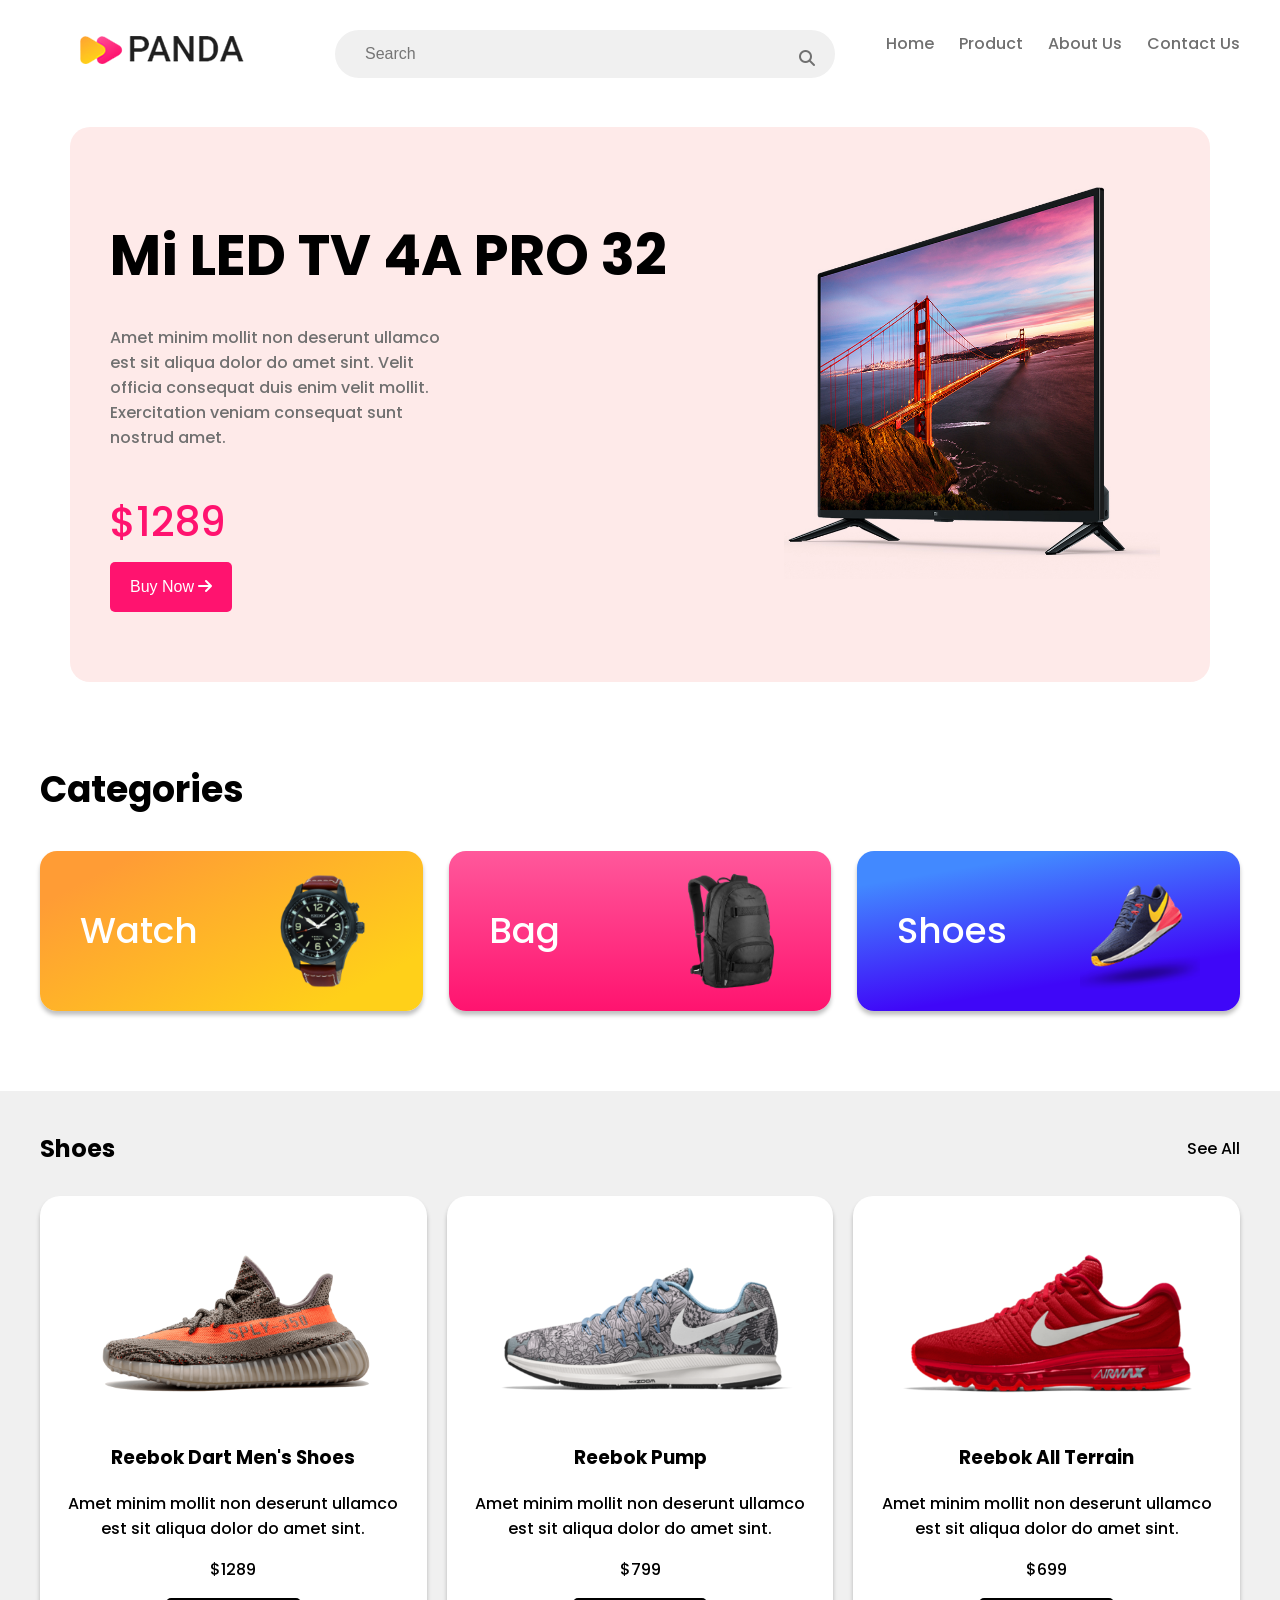
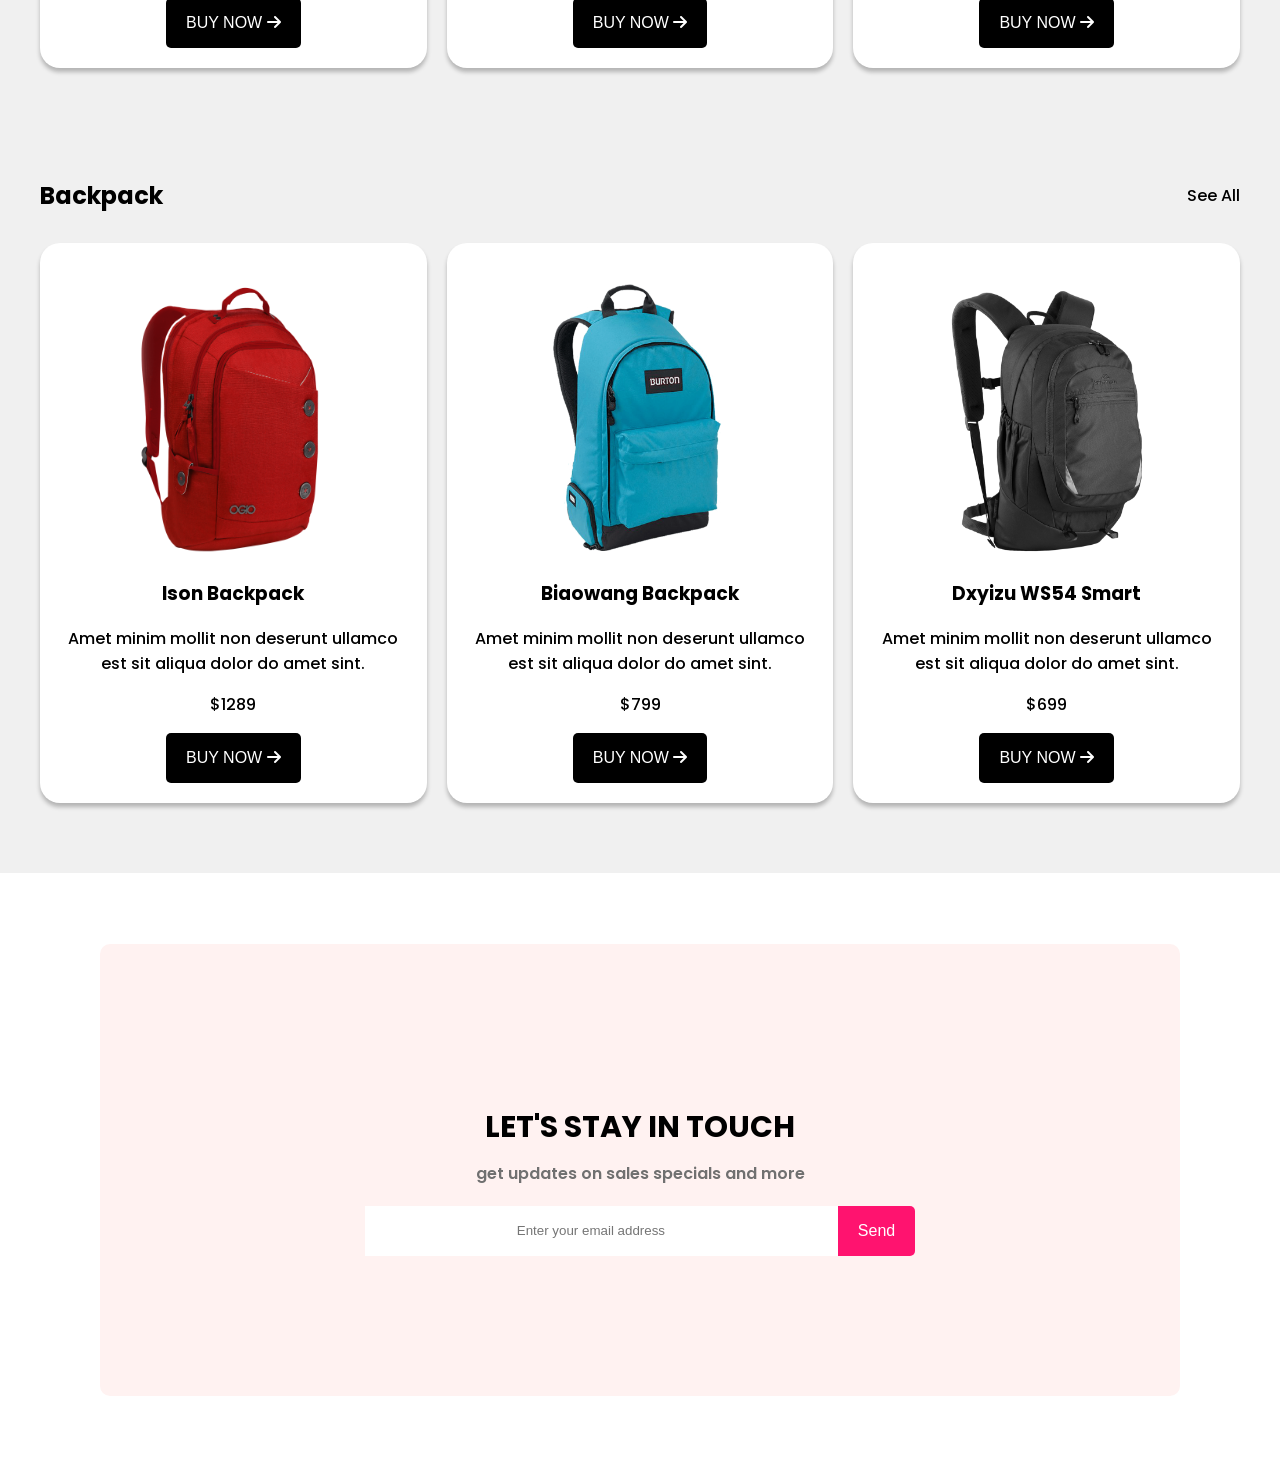
<file: index.html>
<!DOCTYPE html>
<html lang="en">
<head>
    <meta charset="UTF-8">
    <meta name="viewport" content="width=device-width, initial-scale=1.0">
    <title>Selling Website</title>
    <link rel="preconnect" href="https://fonts.googleapis.com">
<link rel="preconnect" href="https://fonts.gstatic.com" crossorigin>
<link href="https://fonts.googleapis.com/css2?family=Poppins:ital,wght@0,100;0,200;0,300;0,400;0,500;0,600;0,700;0,800;0,900;1,100;1,200;1,300;1,400;1,500;1,600;1,700;1,800;1,900&display=swap" rel="stylesheet">
    <link rel="stylesheet" href="styles.css">
    <link rel="stylesheet" href="https://cdnjs.cloudflare.com/ajax/libs/font-awesome/6.7.2/css/all.min.css" integrity="sha512-Evv84Mr4kqVGRNSgIGL/F/aIDqQb7xQ2vcrdIwxfjThSH8CSR7PBEakCr51Ck+w+/U6swU2Im1vVX0SVk9ABhg==" crossorigin="anonymous" referrerpolicy="no-referrer" />
</head>
<body class="poppins-medium">
    <header>
        <section>
            <nav class="container">
                <figure>
                    <img src="./assets/images/logo.png" alt="Logo">
                </figure>
                <div class="search-container">
                    <input type="search" class="search" name="search" id="" placeholder="Search ">  
                    <i class="fa-solid fa-magnifying-glass"></i>    
                </div>
                    <div class="links">
                        <a href="">Home</a>
                        <a href="">Product</a>
                        <a href="">About Us</a>
                        <a href="">Contact Us</a>
                </div>
            </nav>      
        </section>
        <section class="banner">
            <div>
                <h1 class="title">Mi LED TV 4A PRO 32</h1>
                <p class="subtitle ">Amet minim mollit non deserunt ullamco est sit aliqua dolor do amet sint. Velit officia consequat duis enim velit mollit. Exercitation veniam consequat sunt nostrud amet.</p>
                <p class="price ">$1289</p>
                <button class="btn">Buy Now    <i class="fa-solid fa-arrow-right"></i></button>

            </div>
            <div>
                <img class="banner-img" src="./assets/images/banner-images/tv.png" alt="Banner Image">
            </div>
        </section>
    </header>
    <main>
        <h1 class="categories-title container">Categories</h1>
        <section class="categories container text-decoration">
            <div class="watch section">
                <a href="" class="text-decoration">Watch</a>
                <img src="./assets/images/categories/watch.png" alt="Watch">
            </div>
            <div class="bag section">
                <a href="" class="text-decoration">Bag</a>
                <img src="./assets/images/categories/bag.png" alt="Bag">
            </div>
            <div class="shoes section">
                <a href="" class="text-decoration">Shoes</a>
                <img src="./assets/images/categories/shoes.png" alt="Shoes">
            </div>
        </section>
        <section class="shoes-section ">
            <div class="shoes-title-container container">
                <h2 class="shoe-main-title">Shoes</h2>
                <p class="see all">See All</p>    
            </div>
            <div class="shoes-up container">
                <div class="shoes-fr">
                    <img src="./assets/images/shoes/shoe-1.png" alt="" class="shoe"></img>
                    <h3 class="shoe-title">Reebok Dart Men's Shoes</h3>
                    <p class="shoe-description">Amet minim mollit non deserunt ullamco est sit aliqua dolor do amet sint. </p>
                    <p class="shoe-price">$1289</p>
                    <button class="shoe-btn btn">BUY NOW                    <i class="fa-solid fa-arrow-right"></i></button>
                </div>
                <div class="shoes-fr">
                    <img src="./assets/images/shoes/shoe-2.png" alt="" class="shoe"></img>
                    <h3 class="shoe-title">Reebok Pump</h3>
                    <p class="shoe-description">Amet minim mollit non deserunt ullamco est sit aliqua dolor do amet sint. </p>
                    <p class="shoe-price">$799</p>
                    <button class="shoe-btn btn">BUY NOW                     <i class="fa-solid fa-arrow-right"></i></button>
                </div>
                <div class="shoes-fr">
                    <img src="./assets/images/shoes/shoe-3.png" alt="" class="shoe"></img>
                    <h3 class="shoe-title">Reebok All Terrain</h3>
                    <p class="shoe-description">Amet minim mollit non deserunt ullamco est sit aliqua dolor do amet sint. </p>
                    <p class="shoe-price">$699</p>
                    <button class="shoe-btn btn">BUY NOW                    <i class="fa-solid fa-arrow-right"></i></button>
                </div>
            </div>

        </section>

        <section class="shoes-section bag-section">
            <div class="shoes-title-container container">
                <h2 class="shoe-main-title">Backpack</h2>
                <p class="see all">See All</p>    
            </div>
            <div class="shoes-up container backpack-section">
                <div class="shoes-fr">
                    <img src="./assets/images/bags/bag-1.png" alt="" class="shoe"></img>
                    <h3 class="shoe-title">Ison Backpack</h3>
                    <p class="shoe-description">Amet minim mollit non deserunt ullamco est sit aliqua dolor do amet sint. </p>
                    <p class="shoe-price">$1289</p>
                    <button class="shoe-btn btn">BUY NOW                    <i class="fa-solid fa-arrow-right"></i></button>
                </div>
                <div class="shoes-fr">
                    <img src="./assets/images/bags/bag-2.png" alt="" class="shoe"></img>
                    <h3 class="shoe-title">Biaowang Backpack</h3>
                    <p class="shoe-description">Amet minim mollit non deserunt ullamco est sit aliqua dolor do amet sint. </p>
                    <p class="shoe-price">$799</p>
                    <button class="shoe-btn btn">BUY NOW                     <i class="fa-solid fa-arrow-right"></i></button>
                </div>
                <div class="shoes-fr">
                    <img src="./assets/images/bags/bag-3.png" alt="" class="shoe"></img>
                    <h3 class="shoe-title">Dxyizu WS54 Smart</h3>
                    <p class="shoe-description">Amet minim mollit non deserunt ullamco est sit aliqua dolor do amet sint. </p>
                    <p class="shoe-price">$699</p>
                    <button class="shoe-btn btn">BUY NOW                    <i class="fa-solid fa-arrow-right"></i></button>
                </div>
            </div>
        </section>
    </main>
    <footer class="footer center">
        <h1 class="footer-title">LET'S STAY IN TOUCH</h1>
        <h4 class="footer-sub-title">get updates on sales specials and more</h4>
        <div class="footer-input">
            <input type="email" name="" id="" placeholder="Enter your email address">
            <button class="btn">Send</button>
        </div> 
    </footer>
</body>
</html
</file>
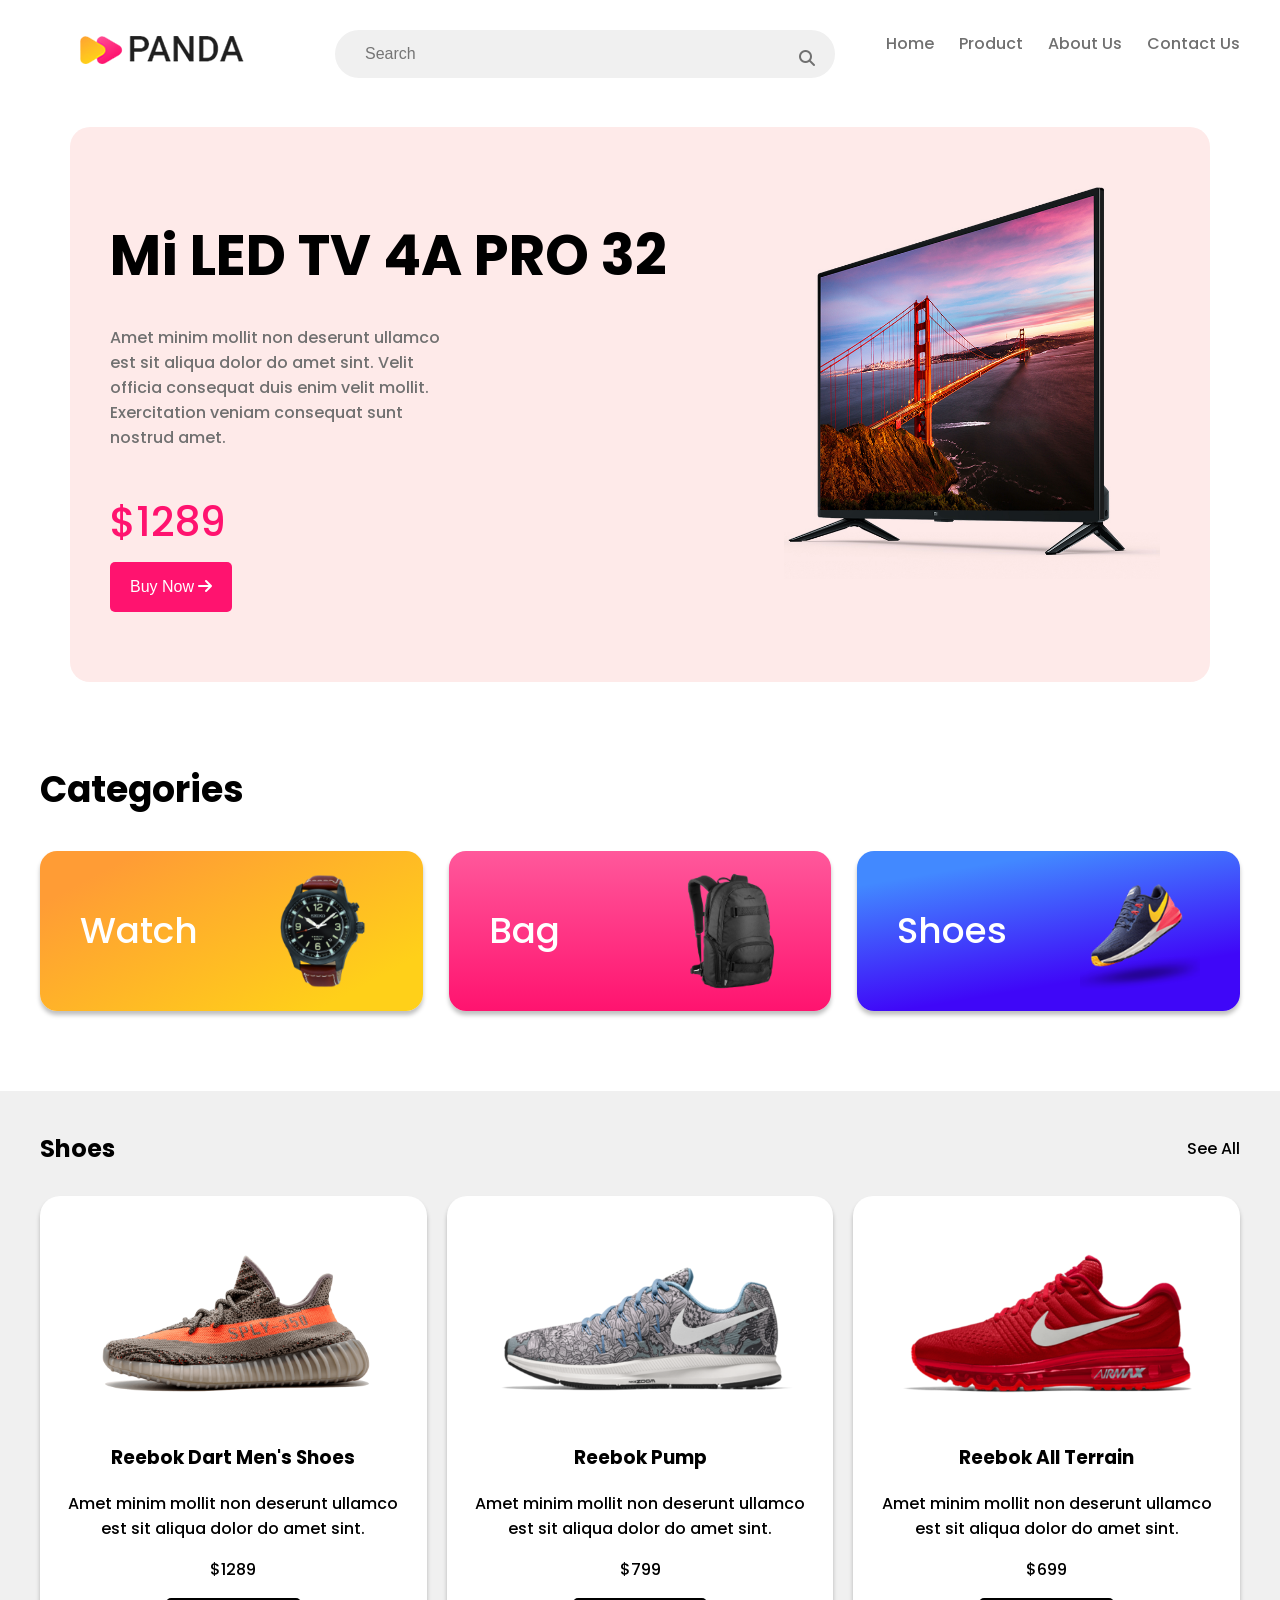
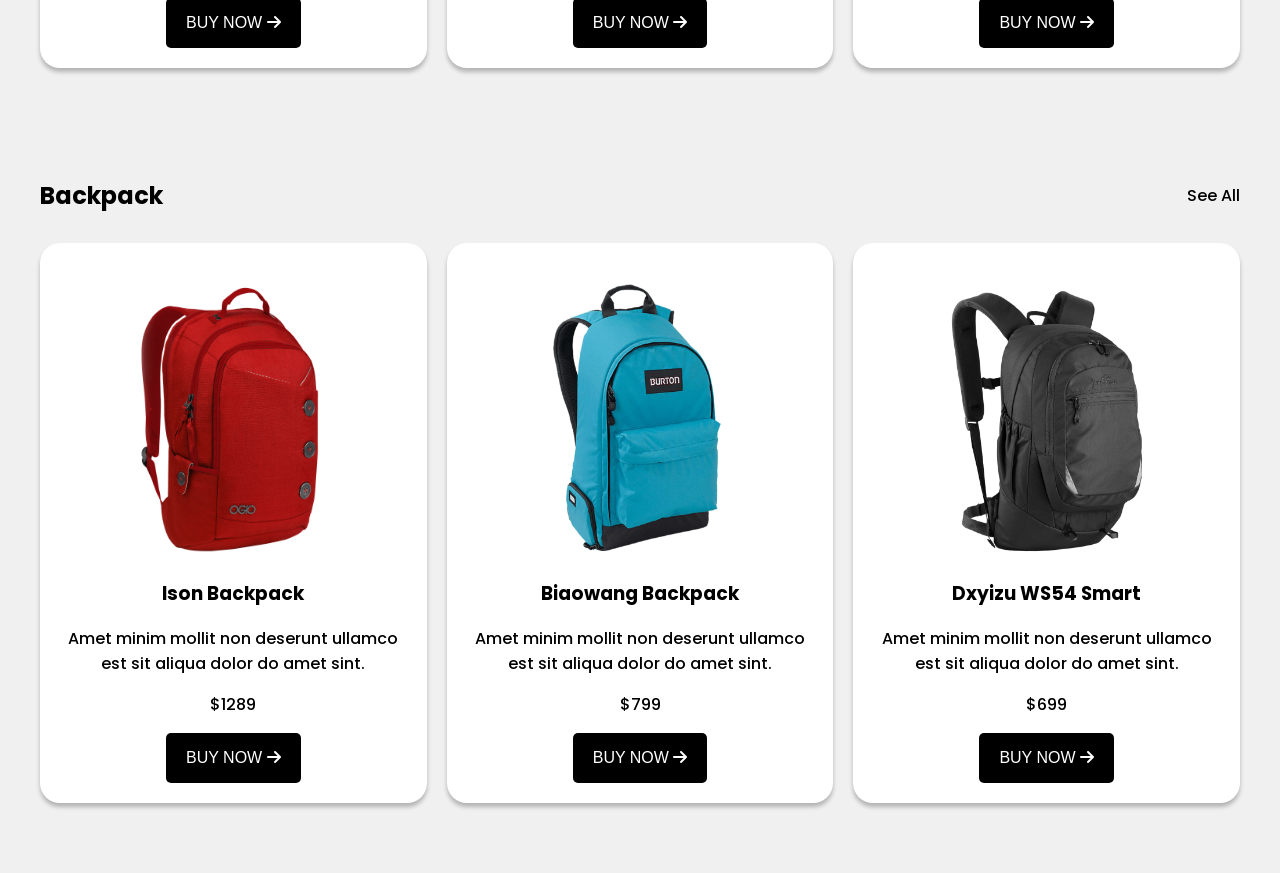
<file: main.html>
<!DOCTYPE html>
<html lang="en">
<head>
    <meta charset="UTF-8">
    <meta name="viewport" content="width=device-width, initial-scale=1.0">
    <title>Selling Website</title>
    <link rel="preconnect" href="https://fonts.googleapis.com">
<link rel="preconnect" href="https://fonts.gstatic.com" crossorigin>
<link href="https://fonts.googleapis.com/css2?family=Poppins:ital,wght@0,100;0,200;0,300;0,400;0,500;0,600;0,700;0,800;0,900;1,100;1,200;1,300;1,400;1,500;1,600;1,700;1,800;1,900&display=swap" rel="stylesheet">
    <link rel="stylesheet" href="styles.css">
    <link rel="stylesheet" href="https://cdnjs.cloudflare.com/ajax/libs/font-awesome/6.7.2/css/all.min.css" integrity="sha512-Evv84Mr4kqVGRNSgIGL/F/aIDqQb7xQ2vcrdIwxfjThSH8CSR7PBEakCr51Ck+w+/U6swU2Im1vVX0SVk9ABhg==" crossorigin="anonymous" referrerpolicy="no-referrer" />
</head>
<body class="poppins-medium">
    <header>
        <section>
            <nav class="container">
                <figure>
                    <img src="./assets/images/logo.png" alt="Logo">
                </figure>
                <div class="search-container">
                    <input type="search" class="search" name="search" id="" placeholder="Search ">  
                    <i class="fa-solid fa-magnifying-glass"></i>    
                </div>
                    <div class="links">
                        <a href="">Home</a>
                        <a href="">Product</a>
                        <a href="">About Us</a>
                        <a href="">Contact Us</a>
                </div>
            </nav>      
        </section>
        <section class="banner">
            <div>
                <h1 class="title">Mi LED TV 4A PRO 32</h1>
                <p class="subtitle ">Amet minim mollit non deserunt ullamco est sit aliqua dolor do amet sint. Velit officia consequat duis enim velit mollit. Exercitation veniam consequat sunt nostrud amet.</p>
                <p class="price ">$1289</p>
                <button class="btn">Buy Now    <i class="fa-solid fa-arrow-right"></i></button>

            </div>
            <div>
                <img class="banner-img" src="/assets/images/banner-images/tv.png" alt="Banner Image">
            </div>
        </section>
    </header>
    <main>
        <h1 class="categories-title container">Categories</h1>
        <section class="categories container text-decoration">
            <div class="watch section">
                <a href="" class="text-decoration">Watch</a>
                <img src="/assets/images/categories/watch.png" alt="Watch">
            </div>
            <div class="bag section">
                <a href="" class="text-decoration">Bag</a>
                <img src="/assets/images/categories/bag.png" alt="Bag">
            </div>
            <div class="shoes section">
                <a href="" class="text-decoration">Shoes</a>
                <img src="/assets/images/categories/shoes.png" alt="Shoes">
            </div>
        </section>
        <section class="shoes-section ">
            <div class="shoes-title-container container">
                <h2 class="shoe-main-title">Shoes</h2>
                <p class="see all">See All</p>    
            </div>
            <div class="shoes-up container">
                <div class="shoes-fr">
                    <img src="./assets/images/shoes/shoe-1.png" alt="" class="shoe"></img>
                    <h3 class="shoe-title">Reebok Dart Men's Shoes</h3>
                    <p class="shoe-description">Amet minim mollit non deserunt ullamco est sit aliqua dolor do amet sint. </p>
                    <p class="shoe-price">$1289</p>
                    <button class="shoe-btn btn">BUY NOW                    <i class="fa-solid fa-arrow-right"></i></button>
                </div>
                <div class="shoes-fr">
                    <img src="./assets/images/shoes/shoe-2.png" alt="" class="shoe"></img>
                    <h3 class="shoe-title">Reebok Pump</h3>
                    <p class="shoe-description">Amet minim mollit non deserunt ullamco est sit aliqua dolor do amet sint. </p>
                    <p class="shoe-price">$799</p>
                    <button class="shoe-btn btn">BUY NOW                     <i class="fa-solid fa-arrow-right"></i></button>
                </div>
                <div class="shoes-fr">
                    <img src="./assets/images/shoes/shoe-3.png" alt="" class="shoe"></img>
                    <h3 class="shoe-title">Reebok All Terrain</h3>
                    <p class="shoe-description">Amet minim mollit non deserunt ullamco est sit aliqua dolor do amet sint. </p>
                    <p class="shoe-price">$699</p>
                    <button class="shoe-btn btn">BUY NOW                    <i class="fa-solid fa-arrow-right"></i></button>
                </div>
            </div>

        </section>

        <section class="shoes-section bag-section">
            <div class="shoes-title-container container">
                <h2 class="shoe-main-title">Backpack</h2>
                <p class="see all">See All</p>    
            </div>
            <div class="shoes-up container backpack-section">
                <div class="shoes-fr">
                    <img src="./assets/images/bags/bag-1.png" alt="" class="shoe"></img>
                    <h3 class="shoe-title">Ison Backpack</h3>
                    <p class="shoe-description">Amet minim mollit non deserunt ullamco est sit aliqua dolor do amet sint. </p>
                    <p class="shoe-price">$1289</p>
                    <button class="shoe-btn btn">BUY NOW                    <i class="fa-solid fa-arrow-right"></i></button>
                </div>
                <div class="shoes-fr">
                    <img src="./assets/images/bags/bag-2.png" alt="" class="shoe"></img>
                    <h3 class="shoe-title">Biaowang Backpack</h3>
                    <p class="shoe-description">Amet minim mollit non deserunt ullamco est sit aliqua dolor do amet sint. </p>
                    <p class="shoe-price">$799</p>
                    <button class="shoe-btn btn">BUY NOW                     <i class="fa-solid fa-arrow-right"></i></button>
                </div>
                <div class="shoes-fr">
                    <img src="./assets/images/bags/bag-3.png" alt="" class="shoe"></img>
                    <h3 class="shoe-title">Dxyizu WS54 Smart</h3>
                    <p class="shoe-description">Amet minim mollit non deserunt ullamco est sit aliqua dolor do amet sint. </p>
                    <p class="shoe-price">$699</p>
                    <button class="shoe-btn btn">BUY NOW                    <i class="fa-solid fa-arrow-right"></i></button>
                </div>
            </div>
        </section>
    </main>
    <footer>

    </footer>
</body>
</html
</file>
<file: styles.css>
.poppins-medium {
    font-weight: 500;
    font-family: "Poppins", sans-serif;
    font-style: normal;
}


body{
    background-color: white;
    margin: auto;
}

/* Banner */
.container{
    max-width: 1200px;
    margin: 0 auto;
    padding: 20px;
}

.search{
    border-radius: 66px;
    padding: 15px 30px;
    border: none;
    background-color: #f0f0f0;
    width: 500px;
    font-size: 16px;
}

nav{
    display: flex; 
    gap: 20px;
    justify-content: space-between;
    align-items: center;
    margin-top: 40px;
    margin-bottom: 40px;
    margin-inline: 0 auto;
}

nav a{
    text-decoration: none;
    color: #707070;
}

.text-decoration{
    text-decoration: none;
}

.links{
    padding-bottom: 20px;
    display: flex;
    gap: 25px;
}

.banner{
    display: flex;
    background-color: #FEEAE9;
    padding-top: 40px;
    padding-bottom: 70px;
    padding-inline: 40px;
    gap: 20px;
    margin-top: 20px;
    margin-inline: 70px;
    border-radius: 20px;
}

.subtitle{
    font-size: 16px;
    color: #707070;
    margin-top: -20px;
    margin-right: 310px;
}

.banner-img{
    
    max-height: 402px;
    max-width: 378px;
    justify-content: center;
    align-items: center;
    padding: 10px;
}

.title{
  font-size: 56px;
}

.price{
  color: #FF136F;
  font-size: 41px;
  margin-bottom: 10px;
}

.btn{
    background-color: #FF136F;
    color: white;
    padding: 16px 20px;
    border: none;
    border-radius: 5px;
    font-size: 16px;
    cursor: pointer;
}

.search-container{
    position: relative;
}

nav i{
    position: absolute;
    top: 20px;
    right: 20px;
    color: #707070;
}

/* Categories */
.categories-title{
    font-size: 36px;
    margin-top: 60px;
    margin-bottom: -30px;
    font-weight: 600px;
}

.categories{
    display: flex;
    justify-content: space-between;
    align-items: center;
    margin-bottom: 40px;
    gap: 26px;
}

.section{
  display: flex;
  background-color: #FF136F;
  border-radius: 17px;
  width: 33%;
  justify-content: space-between;
  align-items: center;
  padding: 20px 40px;
  margin-top: 24px;
  color: white;
  font-size: 17px;
}

.categories img{
    max-width: 120px;
    max-height: 120px;
}

.categories a{
  color: white;
  font-size: 36px;
}

.watch{
  border: none;
  box-shadow: 0px 4px 4px 0px rgba(0, 0, 0, 0.25);
  background: linear-gradient(151.85deg, rgb(255, 156, 53) 14.537%,rgb(255, 208, 25) 84.486%);
}

.bag{
  border: none;
  box-shadow: 0px 4px 4px 0px rgba(0, 0, 0, 0.25);
  background: linear-gradient(180.00deg, rgb(255, 88, 155) -0.006%,rgb(255, 19, 111) 99.994%);
}

.shoes{
  border: none;
  box-shadow: 0px 4px 4px 0px rgba(0, 0, 0, 0.25);
  background: linear-gradient(170.38deg, rgb(66, 137, 255) 15.416%,rgb(63, 7, 248) 74.29%);
}

/* shoes */
.shoes-section img{
    height: 202px;
    width: 336px;
}

.shoes-title-container{
    display: flex;
    justify-content: space-between;
    align-items: center;
}

.shoes-up{
    display: flex;
    justify-content: space-between;
    align-items: center;
    margin-top: -30px;
    gap: 20px;
}

.shoes-section{
    background-color: rgb(240,240,240);
    margin-top: 60px; 
    padding-bottom: 50px; 
}

.shoes-fr{
    background: rgb(255, 255, 255);
    padding: 20px;
    border-radius: 20px;
    box-shadow: 0px 4px 4px 0px rgba(0, 0, 0, 0.25);
    text-align: center;
    align-items: center;
    width: 33%;
}

.shoe-btn{
  background: rgb(0, 0, 0);
}

.backpack-section img{
    height: 290px;
    width: 290px;
}

.bag-section{
    margin-top: 0px;
}

.center{
    text-align: center;
}

.footer{
    background: rgb(255, 242, 241);
    padding: 40px 20px;
    margin: 71px 100px 75px 100px;
    padding: 140px;
    border-radius: 10px;
}

.footer-title{
    font-size: 30px;
    margin-bottom:-10px;
}

.footer-sub-title{
    font-size: 16px;
    color: #707070;
    margin-bottom: 20px;
    font-weight: 600;
}

.footer-input{
    display: flex;
    justify-content: center;
}

footer input{
    padding: 15px 152px;
    border: none
}

.footer-input button{
    border-top-left-radius: 0;
    border-bottom-left-radius: 0;
}

@media screen and (max-width: 576px) {
    .container{
        flex-direction: column;
    }

    
    .shoes-section img{
    height: 100px;
    width: 150px;
}

    .bag-section img{
    height: 130px;
    width: 150px;
    }

    .shoes-fr{
        width: 100%;
    }
}

@media screen and (min-width: 576px) and (max-width: 992px) {
    .container{
        display: grid;
        flex-direction: column;
        grid-template-columns: repeat(2, 1fr);
    }

    .shoes-section img{
    height: 100px;
    width: 150px;
}

    .bag-section img{
    height: 130px;
    width: 150px;
    }
    
    .shoes-fr{
        width: 50%;
    }

}
</file>
